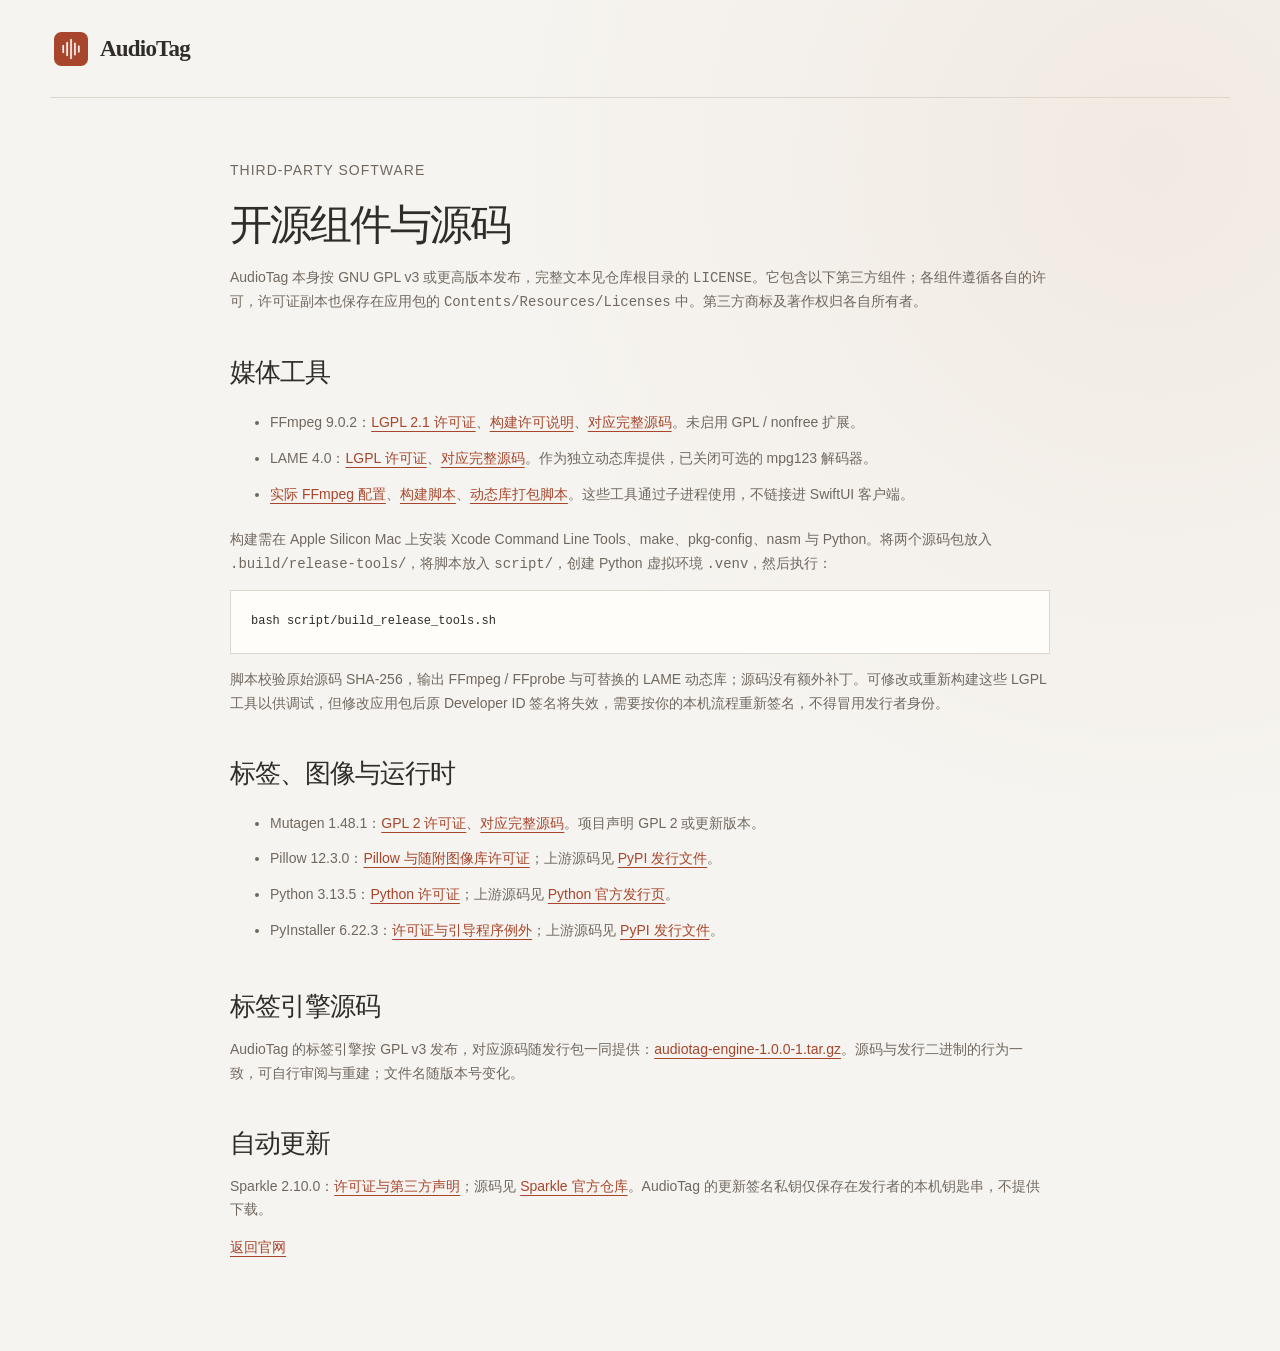
<file: site/sources/index.html>
<!doctype html>
<html lang="zh-CN">
<head>
  <meta charset="utf-8">
  <meta name="viewport" content="width=device-width, initial-scale=1">
  <meta name="theme-color" content="#f6f4f0">
  <title>开源组件与源码 · AudioTag</title>
  <link rel="icon" href="../assets/icon.png">
  <link rel="stylesheet" href="../styles.css">
  <style>
    .source-main{max-width:820px;padding-block:60px 80px}
    .source-main h1{font-size:42px}.source-main h2{font-size:26px;margin-top:40px}
    .source-main p,.source-main li{color:var(--muted);font-size:14px}
    .source-main a{color:var(--accent);text-decoration:underline;text-underline-offset:4px}
    .source-main li{padding-block:6px}.source-main pre{white-space:pre-wrap;overflow-wrap:anywhere;background:var(--surface);border:1px solid var(--line);padding:20px;font:12px/1.8 Menlo,monospace}
  </style>
</head>
<body>
  <header class="header shell"><a class="brand" href="../"><img src="../assets/icon.png" width="42" height="42" alt=""><span>AudioTag</span></a></header>
  <main class="shell source-main">
    <p class="section-number">THIRD-PARTY SOFTWARE</p>
    <h1>开源组件与源码</h1>
    <p>AudioTag 本身按 GNU GPL v3 或更高版本发布，完整文本见仓库根目录的 <code>LICENSE</code>。它包含以下第三方组件；各组件遵循各自的许可，许可证副本也保存在应用包的 <code>Contents/Resources/Licenses</code> 中。第三方商标及著作权归各自所有者。</p>
    <h2>媒体工具</h2>
    <ul>
      <li>FFmpeg 9.0.2：<a href="FFmpeg-LGPL-2.1.txt">LGPL 2.1 许可证</a>、<a href="FFmpeg-LICENSE.md">构建许可说明</a>、<a href="ffmpeg-9.0.2.tar.xz">对应完整源码</a>。未启用 GPL / nonfree 扩展。</li>
      <li>LAME 4.0：<a href="LAME-LGPL.txt">LGPL 许可证</a>、<a href="lame-4.0.tar.gz">对应完整源码</a>。作为独立动态库提供，已关闭可选的 mpg123 解码器。</li>
      <li><a href="BUILD-NOTICES.txt">实际 FFmpeg 配置</a>、<a href="build_release_tools.sh">构建脚本</a>、<a href="bundle_tools.py">动态库打包脚本</a>。这些工具通过子进程使用，不链接进 SwiftUI 客户端。</li>
    </ul>
    <p>构建需在 Apple Silicon Mac 上安装 Xcode Command Line Tools、make、pkg-config、nasm 与 Python。将两个源码包放入 <code>.build/release-tools/</code>，将脚本放入 <code>script/</code>，创建 Python 虚拟环境 <code>.venv</code>，然后执行：</p>
    <pre>bash script/build_release_tools.sh</pre>
    <p>脚本校验原始源码 SHA-256，输出 FFmpeg / FFprobe 与可替换的 LAME 动态库；源码没有额外补丁。可修改或重新构建这些 LGPL 工具以供调试，但修改应用包后原 Developer ID 签名将失效，需要按你的本机流程重新签名，不得冒用发行者身份。</p>
    <h2>标签、图像与运行时</h2>
    <ul>
      <li>Mutagen 1.48.1：<a href="mutagen-1.48.1-LICENSE.txt">GPL 2 许可证</a>、<a href="mutagen-1.48.1.tar.gz">对应完整源码</a>。项目声明 GPL 2 或更新版本。</li>
      <li>Pillow 12.3.0：<a href="pillow-12.3.0-LICENSE.txt">Pillow 与随附图像库许可证</a>；上游源码见 <a href="https://pypi.org/project/pillow/12.3.0/#files">PyPI 发行文件</a>。</li>
      <li>Python 3.13.5：<a href="Python-3.13.5-LICENSE.txt">Python 许可证</a>；上游源码见 <a href="https://www.python.org/downloads/release/python-3135/">Python 官方发行页</a>。</li>
      <li>PyInstaller 6.22.3：<a href="pyinstaller-6.22.3-LICENSE.txt">许可证与引导程序例外</a>；上游源码见 <a href="https://pypi.org/project/pyinstaller/6.22.3/#files">PyPI 发行文件</a>。</li>
    </ul>
    <h2>标签引擎源码</h2>
    <p>AudioTag 的标签引擎按 GPL v3 发布，对应源码随发行包一同提供：<a href="audiotag-engine-1.0.0-1.tar.gz">audiotag-engine-1.0.0-1.tar.gz</a>。源码与发行二进制的行为一致，可自行审阅与重建；文件名随版本号变化。</p>
    <h2>自动更新</h2>
    <p>Sparkle 2.10.0：<a href="Sparkle-LICENSE.txt">许可证与第三方声明</a>；源码见 <a href="https://github.com/sparkle-project/Sparkle/tree/2.10.0">Sparkle 官方仓库</a>。AudioTag 的更新签名私钥仅保存在发行者的本机钥匙串，不提供下载。</p>
    <p><a href="../">返回官网</a></p>
  </main>
</body>
</html>
</file>
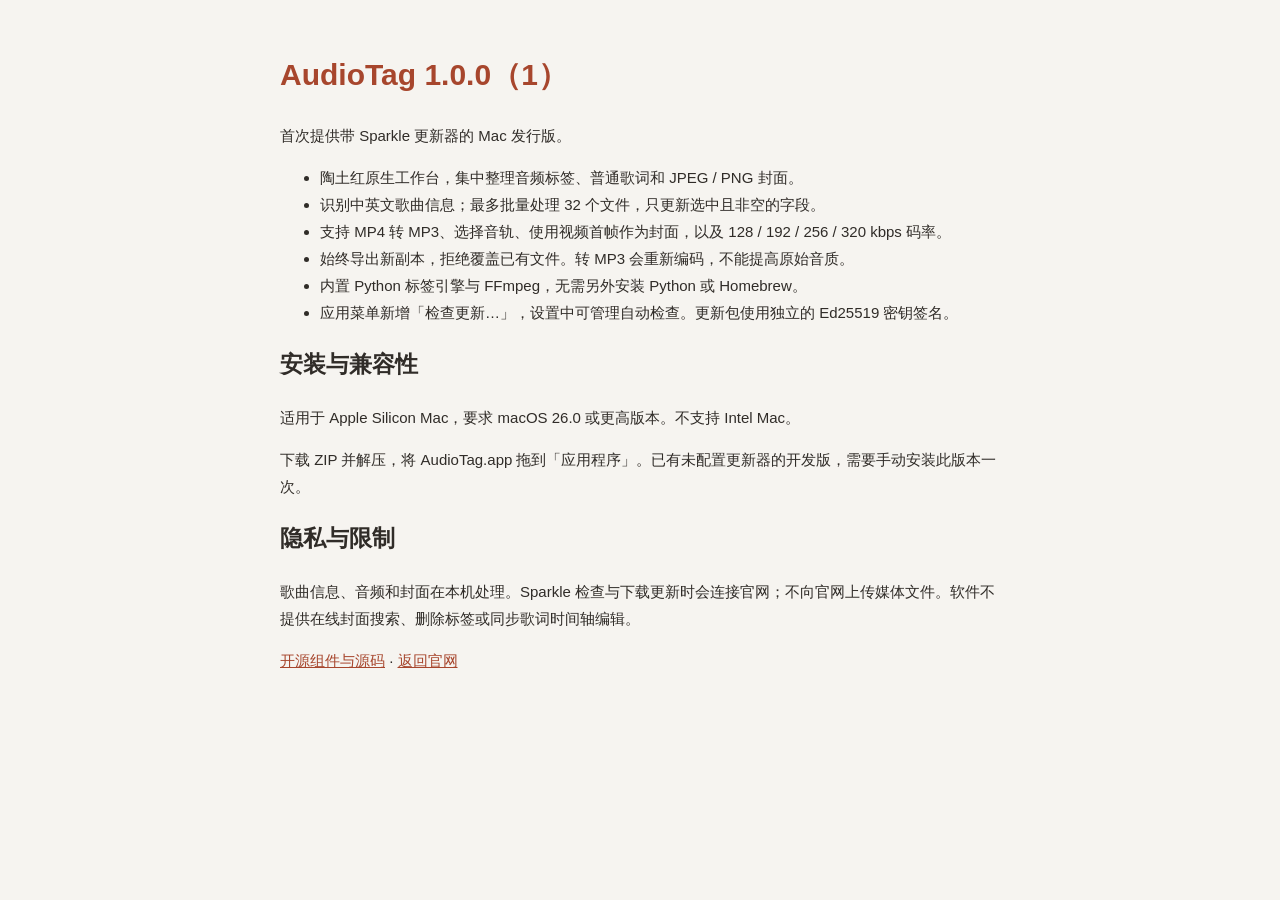
<file: Config/ReleaseNotes.html>
<!doctype html>
<html lang="zh-CN">
<meta charset="utf-8">
<meta name="viewport" content="width=device-width, initial-scale=1">
<title>AudioTag 1.0.0 发行说明</title>
<style>
body{max-width:720px;margin:48px auto;padding:0 24px;background:#f6f4f0;color:#302c28;font:15px/1.8 -apple-system,"PingFang SC",sans-serif}
h1{color:#a7462d}a{color:#a7462d}code{overflow-wrap:anywhere}
</style>
<h1>AudioTag 1.0.0（1）</h1>
<p>首次提供带 Sparkle 更新器的 Mac 发行版。</p>
<ul>
<li>陶土红原生工作台，集中整理音频标签、普通歌词和 JPEG / PNG 封面。</li>
<li>识别中英文歌曲信息；最多批量处理 32 个文件，只更新选中且非空的字段。</li>
<li>支持 MP4 转 MP3、选择音轨、使用视频首帧作为封面，以及 128 / 192 / 256 / 320 kbps 码率。</li>
<li>始终导出新副本，拒绝覆盖已有文件。转 MP3 会重新编码，不能提高原始音质。</li>
<li>内置 Python 标签引擎与 FFmpeg，无需另外安装 Python 或 Homebrew。</li>
<li>应用菜单新增「检查更新…」，设置中可管理自动检查。更新包使用独立的 Ed25519 密钥签名。</li>
</ul>
<h2>安装与兼容性</h2>
<p>适用于 Apple Silicon Mac，要求 macOS 26.0 或更高版本。不支持 Intel Mac。</p>
<p>下载 ZIP 并解压，将 AudioTag.app 拖到「应用程序」。已有未配置更新器的开发版，需要手动安装此版本一次。</p>
<h2>隐私与限制</h2>
<p>歌曲信息、音频和封面在本机处理。Sparkle 检查与下载更新时会连接官网；不向官网上传媒体文件。软件不提供在线封面搜索、删除标签或同步歌词时间轴编辑。</p>
<p><a href="../sources/">开源组件与源码</a> · <a href="../">返回官网</a></p>
</html>
</file>
<file: site/styles.css>
:root {
  --paper: #f6f4f0; --surface: #fffdf9; --ink: #302c28; --muted: #70685f;
  --line: #ddd6cc; --accent: #a7462d; --soft: #f6eae3; --dark: #282622;
  --ease-out: cubic-bezier(.23,1,.32,1); --shell: min(1180px, calc(100% - 80px));
}
* { box-sizing: border-box; }
[hidden] { display: none !important; }
html { background: var(--paper); scroll-padding-top: 30px; }
body { margin: 0; background: radial-gradient(ellipse at 90% 12%, #eadbce66, transparent 40%), var(--paper); color: var(--ink); font: 15px/1.7 "Avenir Next", "PingFang SC", sans-serif; }
::selection { background: var(--accent); color: var(--surface); }
a { color: inherit; text-decoration: none; }
button, a { -webkit-tap-highlight-color: transparent; touch-action: manipulation; }
a:focus-visible { outline: 2px solid var(--accent); outline-offset: 5px; }
.shell { width: var(--shell); margin-inline: auto; }
.skip-link { position: absolute; top: -100px; left: 20px; z-index: 20; padding: 10px; background: var(--surface); }
.skip-link:focus { top: 10px; }
.header { display: flex; align-items: center; gap: 28px; min-height: 98px; border-bottom: 1px solid var(--line); }
.brand { display: inline-flex; align-items: center; gap: 8px; font: 700 23px Georgia, serif; letter-spacing: -.8px; }
.brand img { display: block; }
.header nav { display: flex; gap: 30px; margin-left: auto; color: var(--muted); font-size: 13px; }
.header nav a { padding-block: 12px; }
.button { display: inline-flex; align-items: center; justify-content: space-between; gap: 30px; min-height: 50px; padding: 0 24px; border: 1px solid var(--accent); border-radius: 9px; background: var(--accent); color: var(--surface); font-size: 14px; font-weight: 600; }
.button.small { min-height: 40px; font-size: 12px; padding-inline: 17px; gap: 18px; }
.button span { font-size: 18px; font-weight: 400; }
.hero { display: grid; grid-template-columns: 1.2fr .8fr; align-items: center; gap: 70px; padding-block: 90px 96px; }
h1, h2 { font-family: "Bodoni 72", "Songti SC", Georgia, serif; font-weight: 500; }
h1 { font-size: clamp(42px, 4.8vw, 64px); line-height: 1.25; letter-spacing: -2px; margin: 0; }
h1 em { color: var(--accent); font-style: normal; }
.lede { color: var(--muted); font-size: 17px; line-height: 1.9; margin: 26px 0 32px; }
.hero-actions { display: flex; align-items: center; gap: 26px; }
.text-link { color: var(--accent); font-size: 13px; }
.hero-note { font-size: 11px; color: var(--muted); margin: 19px 0 0; }
.sleeve { background: #e6dfd3; border: 1px solid #d3c7b6; border-radius: 3px; padding: 24px; box-shadow: 12px 18px 40px #433b2910; transform: rotate(3deg); }
.sleeve-top { display: flex; justify-content: space-between; font: 9px/1.5 Menlo, monospace; letter-spacing: .8px; }
.record { width: 78%; aspect-ratio: 1; margin: 26px auto; border-radius: 50%; background: repeating-radial-gradient(circle, #302d27 0 2px, #26241f 3px 5px); display: grid; place-items: center; box-shadow: 2px 5px 10px #0002; }
.record-label { display: grid; place-items: center; width: 36%; aspect-ratio: 1; background: var(--accent); border-radius: 50%; }
.record-label img { width: 80%; height: auto; }
.sleeve-caption { display: flex; justify-content: space-between; align-items: center; font-size: 17px; line-height: 1.6; }
.sleeve-caption strong { font-family: "Songti SC", Georgia, serif; font-size: 23px; font-weight: 600; }
.sleeve-mark { font: italic 42px Georgia, serif; color: var(--accent); }
.sleeve-tags { display: flex; gap: 12px; margin-top: 18px; padding-top: 14px; border-top: 1px solid #b7ad9d; font-size: 10px; color: #655d51; }
.format-strip { border-top: 1px solid var(--line); border-bottom: 1px solid var(--line); }
.format-strip .shell { display: flex; justify-content: space-between; gap: 16px; padding-block: 19px; color: var(--muted); font-size: 12px; }
.format-strip span:last-child { font: 11px/1.8 Menlo, monospace; }
.workspace { background: var(--dark); color: var(--surface); padding-block: 72px 36px; }
.section-head { display: flex; justify-content: space-between; align-items: flex-end; gap: 40px; margin-bottom: 36px; }
.section-number { font: 11px/1.8 "Avenir Next", "PingFang SC", sans-serif; letter-spacing: 1px; color: var(--accent); margin: 0 0 16px; }
.workspace .section-number { color: #e3a38c; }
h2 { font-size: clamp(30px, 3.1vw, 42px); line-height: 1.35; letter-spacing: -1px; margin: 0; }
.section-head > p { color: #c2bcb2; font-size: 13px; margin: 0 0 3px; }
.workspace-preview { overflow: hidden; border-radius: 12px; border: 1px solid #ffffff26; background: var(--surface); color: var(--ink); box-shadow: 0 24px 55px #0003; }
.preview-toolbar { display: flex; align-items: center; gap: 20px; min-height: 60px; padding: 12px 24px; border-bottom: 1px solid var(--line); background: var(--paper); }
.traffic-lights { color: #c5bdb3; letter-spacing: 4px; font-size: 12px; }
.preview-toolbar > span:last-child { margin-left: auto; font-size: 11px; color: var(--muted); }
.preview-body { display: grid; grid-template-columns: 28% 1fr; }
.preview-sidebar { padding: 26px; background: #efece6; border-right: 1px solid var(--line); }
.preview-caption { display: block; font-size: 11px; color: var(--muted); }
.preview-cover { position: relative; overflow: hidden; display: flex; flex-direction: column; justify-content: space-between; aspect-ratio: 1; padding: 20px; margin-top: 16px; background: var(--accent); color: #fff4e7; }
.preview-cover > span { z-index: 1; font: 24px/1.2 Georgia, serif; letter-spacing: -1px; }
.preview-cover i { position: absolute; width: 90%; aspect-ratio: 1; top: 32%; left: 36%; border: 1px solid #ffffff70; border-radius: 50%; box-shadow: 0 0 0 14px #ffffff0c, 0 0 0 28px #ffffff0c, 0 0 0 42px #ffffff0c; }
.preview-cover small { z-index: 1; font: 7px Menlo, monospace; letter-spacing: 1px; }
.preview-sidebar p { font-size: 11px; overflow-wrap: anywhere; margin: 16px 0 7px; }
.preview-editor { padding: 26px 32px; }
.preview-editor h3 { font: 27px/1.3 Georgia, serif; margin: 12px 0 20px; }
.preview-input { background: var(--paper); border: 1px solid var(--line); border-radius: 6px; padding: 14px 18px; font: 11px/1.8 Menlo, monospace; color: var(--muted); }
.preview-fields { display: grid; grid-template-columns: 1fr 1fr; gap: 18px 20px; margin-top: 22px; }
.preview-fields span { display: block; font-size: 10px; color: var(--muted); margin-bottom: 6px; }
.preview-fields strong { display: block; border-bottom: 1px solid #c98c79; padding-bottom: 8px; font-size: 12px; font-weight: 500; overflow-wrap: anywhere; }
.preview-export { display: flex; gap: 20px; align-items: center; justify-content: space-between; padding: 18px 26px; border-top: 1px solid var(--line); background: var(--paper); }
.preview-export span { font-size: 11px; color: var(--muted); }
.preview-export strong { background: var(--accent); color: var(--surface); font-size: 12px; font-weight: 500; padding: 10px 22px; border-radius: 6px; white-space: nowrap; }
.image-caption { display: flex; justify-content: space-between; gap: 12px; color: #c2bcb2; font-size: 10px; margin-top: 13px; }
.details { padding-block: 90px; }
.features { display: grid; grid-template-columns: repeat(3,1fr); gap: 44px; margin-top: 46px; }
.features article { border-top: 1px solid var(--line); padding-top: 20px; }
.feature-index { font: 11px Menlo, monospace; color: var(--accent); }
h3 { font-size: 18px; line-height: 1.5; font-weight: 600; margin: 14px 0 12px; }
.features p { font-size: 13px; color: var(--muted); margin: 0; }
.principle { display: flex; gap: 24px; border-top: 1px solid var(--line); margin-top: 50px; padding-top: 30px; }
.principle > span { font: 40px Georgia, serif; color: var(--accent); }
.principle h3 { margin: 0 0 6px; font-size: 16px; }
.principle p { color: var(--muted); font-size: 12px; margin: 0; }
.download { padding-block: 70px; background: #eee4db; border-block: 1px solid #dfd2c7; }
.download-grid { display: grid; grid-template-columns: 1.2fr .8fr; gap: 80px; align-items: center; }
.download-grid > div > p:not(.section-number) { color: var(--muted); font-size: 13px; margin: 22px 0 0; }
.download-panel { background: var(--surface); border: 1px solid #d8c8ba; padding: 26px; border-radius: 14px; }
.release-heading { display: flex; gap: 10px; align-items: center; margin-bottom: 22px; }
.release-heading h3 { margin: 0; font-size: 17px; }
.release-heading p { margin: 4px 0 0; color: var(--muted); font-size: 12px; }
.download-button { width: 100%; }
.download-meta { color: var(--muted); font-size: 11px; margin: 14px 0 8px; }
.download-panel .text-link { font-size: 11px; }
.updates { display: grid; grid-template-columns: 1fr 1fr; gap: 70px; padding-block: 85px; }
.updates h2 { font-size: 33px; }
.updates p:not(.section-number) { color: var(--muted); font-size: 13px; }
.updates p.muted { font-size: 11px; }
.release-list article { padding: 22px 0; border-block: 1px solid var(--line); }
.release-list h3 { margin: 0; font-size: 18px; }
.release-list time { font: 11px Menlo, monospace; color: var(--muted); }
.release-list a { display: inline-block; min-height: 36px; padding-top: 5px; color: var(--accent); font-size: 12px; }
.footer { display: flex; align-items: center; flex-wrap: wrap; gap: 24px; border-top: 1px solid var(--line); padding-block: 27px; }
.footer .brand { font-size: 20px; }
.footer p { font-size: 11px; color: var(--muted); }
.footer > div { margin-left: auto; display: flex; gap: 24px; font-size: 11px; color: var(--muted); }
@media (hover: hover) and (pointer: fine) {
  .button { transition: transform 120ms var(--ease-out), background-color 160ms var(--ease-out); }
  .button:hover { background: #8e3924; }
  .button:active { transform: scale(.98); }
  nav a:hover, .text-link:hover, .footer a:hover { color: var(--accent); text-decoration: underline; text-underline-offset: 4px; }
}
@media (max-width: 900px) {
  :root { --shell: calc(100% - 48px); }
  .hero { gap: 32px; padding-block: 60px; }
  .sleeve { padding: 18px; }
  .sleeve-caption { font-size: 13px; }
  .sleeve-caption strong { font-size: 18px; }
  .sleeve-top { font-size: 7px; }
  .features { gap: 24px; }
  .download-grid, .updates { gap: 36px; }
}
@media (max-width: 650px) {
  :root { --shell: calc(100% - 40px); }
  .header { min-height: 80px; gap: 12px; flex-wrap: wrap; padding-block: 15px; }
  .header .brand { font-size: 22px; }
  .header > .button { margin-left: auto; }
  .header nav { order: 3; width: 100%; margin: 0; justify-content: space-between; gap: 14px; border-top: 1px solid var(--line); padding-top: 4px; }
  .hero { grid-template-columns: 1fr; padding-block: 44px 45px; gap: 40px; }
  h1 { font-size: 43px; letter-spacing: -1.5px; }
  .lede { font-size: 15px; margin-top: 22px; }
  .hero-actions { gap: 20px; }
  .sleeve { width: min(300px, 88%); margin: 0 auto; }
  .sleeve-top { font-size: 8px; }
  .sleeve-caption strong { font-size: 20px; }
  .format-strip .shell { flex-direction: column; gap: 5px; padding-block: 14px; }
  .format-strip span:last-child { font-size: 9px; }
  .workspace { padding-block: 42px 24px; }
  .section-head { display: block; }
  .section-head > p { margin-top: 20px; font-size: 12px; }
  .image-caption { font-size: 9px; }
  .preview-toolbar { padding: 12px 16px; gap: 14px; min-height: 48px; }
  .preview-toolbar > span:last-child { display: none; }
  .preview-body { grid-template-columns: 1fr; }
  .preview-sidebar { display: none; }
  .preview-editor { padding: 22px 18px; }
  .preview-editor h3 { font-size: 25px; }
  .preview-input { padding: 12px; font-size: 9px; overflow-wrap: anywhere; }
  .preview-fields { gap: 16px; }
  .preview-fields strong { font-size: 11px; }
  .preview-export { padding: 16px 18px; flex-wrap: wrap; gap: 12px; }
  .details { padding-block: 48px; }
  .features { grid-template-columns: 1fr; gap: 28px; margin-top: 30px; }
  .features article { padding-top: 16px; }
  .features h3 { margin-top: 9px; }
  .principle { gap: 14px; margin-top: 30px; }
  .download { padding-block: 45px; }
  .download-grid, .updates { grid-template-columns: 1fr; gap: 30px; }
  .download-panel { padding: 22px; }
  .updates { padding-block: 45px; }
  .updates h2 { font-size: 30px; }
  .footer { gap: 12px; }
  .footer > div { width: 100%; margin: 0; gap: 20px; }
}
@media (prefers-reduced-motion: reduce) {
  .button { transition: none; }
  .button:active { transform: none; }
}
</file>
